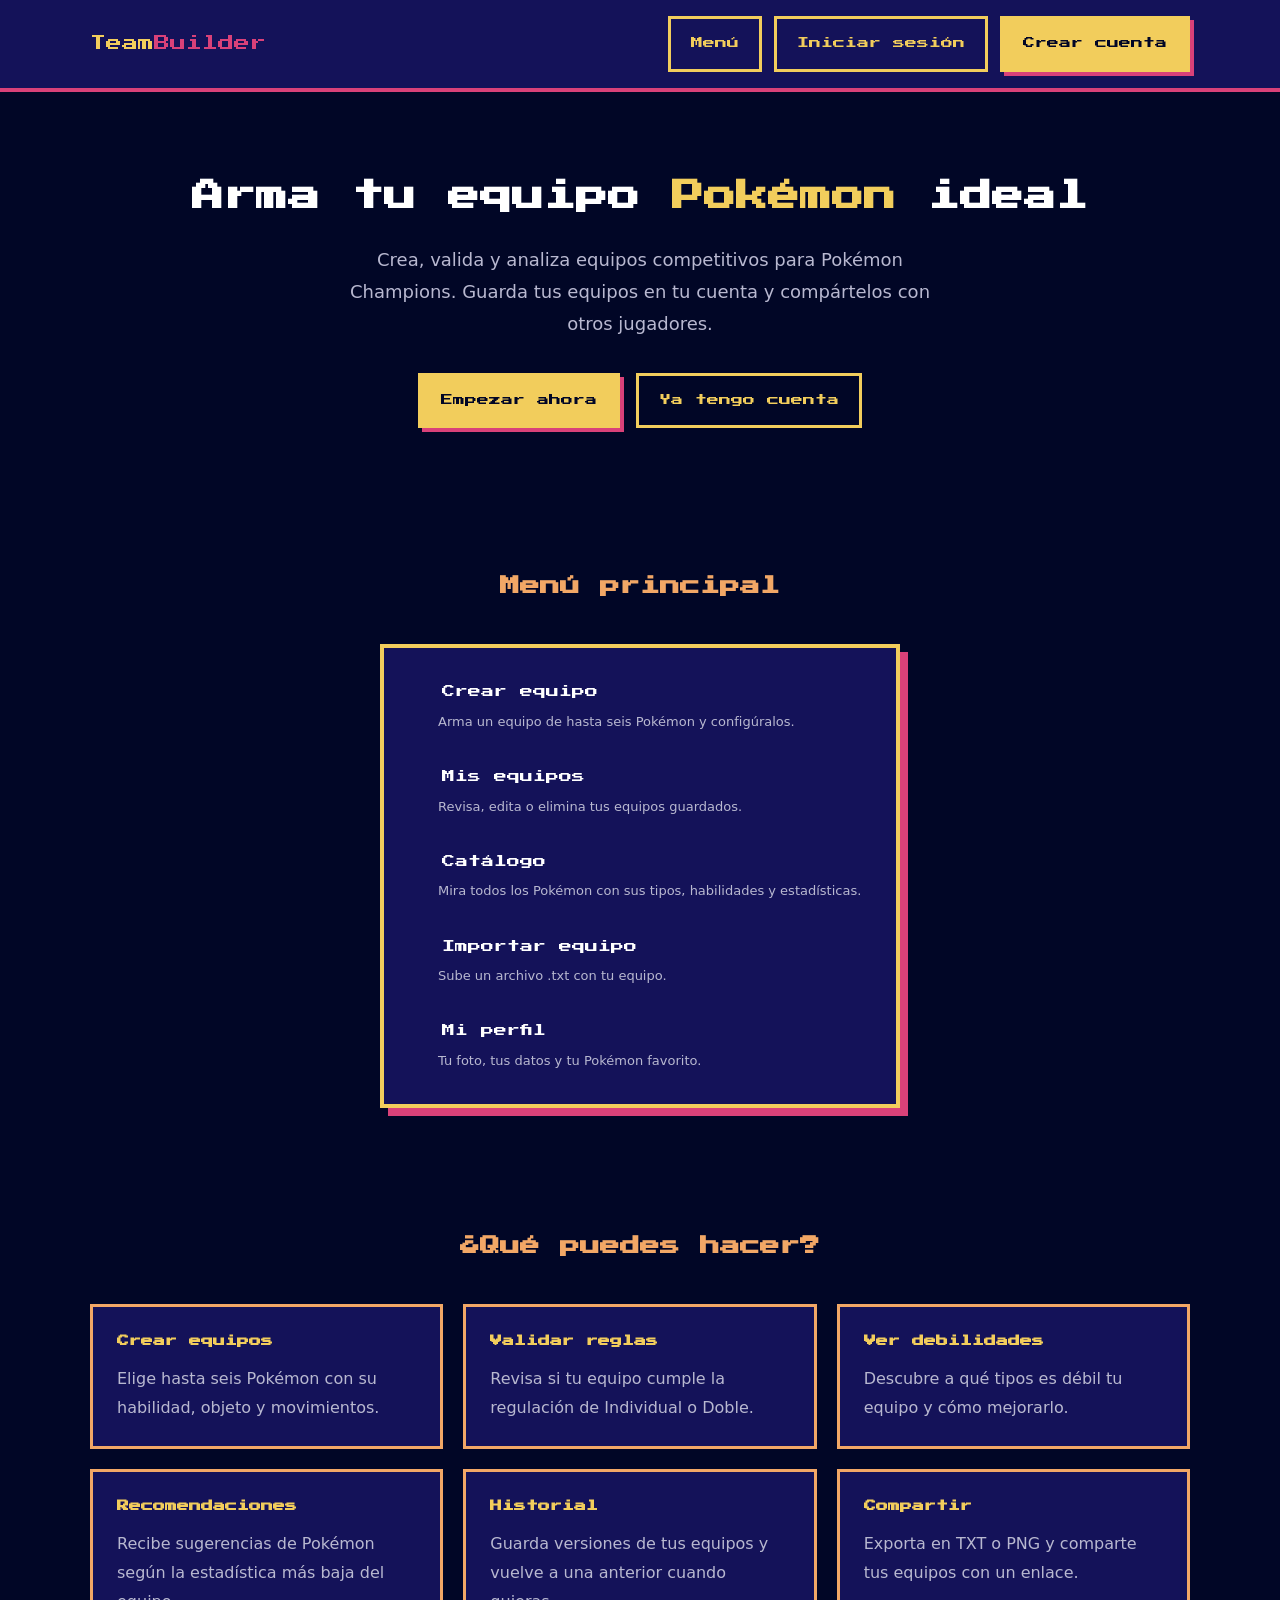
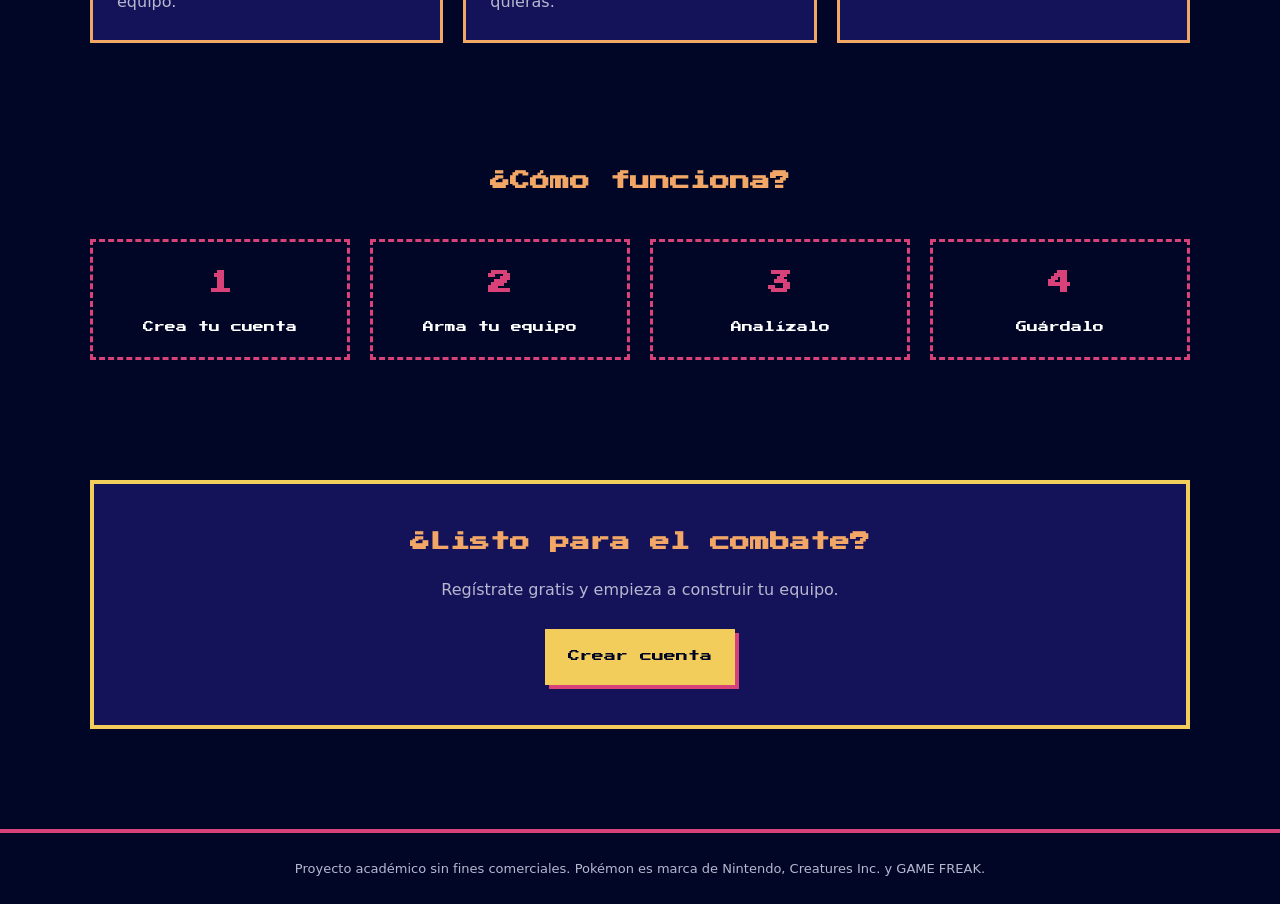
<file: pokemon-team-builder/index.html>
<!DOCTYPE html>
<html lang="es">
<head>
  <meta charset="UTF-8">
  <meta name="viewport" content="width=device-width, initial-scale=1.0">
  <title>Pokémon Team Builder</title>
  <link rel="preconnect" href="https://fonts.googleapis.com">
  <link rel="preconnect" href="https://fonts.gstatic.com" crossorigin>
  <link href="https://fonts.googleapis.com/css2?family=Press+Start+2P&display=swap" rel="stylesheet">
  <link rel="stylesheet" href="css/styles.css">
</head>
<body>

  <!-- Barra de navegación -->
  <header class="navbar">
    <div class="contenedor">
      <a href="index.html" class="logo">Team<span>Builder</span></a>
      <nav>
        <a href="#menu" class="boton boton-secundario">Menú</a>
        <a href="login.html" class="boton boton-secundario">Iniciar sesión</a>
        <a href="register.html" class="boton boton-principal">Crear cuenta</a>
      </nav>
    </div>
  </header>

  <main>
    <!-- Hero -->
    <section class="hero contenedor">
      <h1>Arma tu equipo <span>Pokémon</span> ideal</h1>
      <p>
        Crea, valida y analiza equipos competitivos para Pokémon Champions.
        Guarda tus equipos en tu cuenta y compártelos con otros jugadores.
      </p>
      <div class="botones">
        <a href="register.html" class="boton boton-principal">Empezar ahora</a>
        <a href="login.html" class="boton boton-secundario">Ya tengo cuenta</a>
      </div>
    </section>

    <!-- Menú del Team Builder -->
    <section class="seccion contenedor" id="menu">
      <h2>Menú principal</h2>
      <ul class="menu-opciones">
        <li>
          <a href="equipo.html">Crear equipo
            <small>Arma un equipo de hasta seis Pokémon y configúralos.</small>
          </a>
        </li>
        <li>
          <a href="#menu">Mis equipos
            <small>Revisa, edita o elimina tus equipos guardados.</small>
          </a>
        </li>
        <li>
          <a href="catalogo.html">Catálogo
            <small>Mira todos los Pokémon con sus tipos, habilidades y estadísticas.</small>
          </a>
        </li>
        <li>
          <a href="#menu">Importar equipo
            <small>Sube un archivo .txt con tu equipo.</small>
          </a>
        </li>
        <li>
          <a href="perfil.html">Mi perfil
            <small>Tu foto, tus datos y tu Pokémon favorito.</small>
          </a>
        </li>
      </ul>
    </section>

    <!-- Beneficios -->
    <section class="seccion contenedor">
      <h2>¿Qué puedes hacer?</h2>
      <div class="tarjetas">
        <article class="tarjeta">
          <h3>Crear equipos</h3>
          <p>Elige hasta seis Pokémon con su habilidad, objeto y movimientos.</p>
        </article>
        <article class="tarjeta">
          <h3>Validar reglas</h3>
          <p>Revisa si tu equipo cumple la regulación de Individual o Doble.</p>
        </article>
        <article class="tarjeta">
          <h3>Ver debilidades</h3>
          <p>Descubre a qué tipos es débil tu equipo y cómo mejorarlo.</p>
        </article>
        <article class="tarjeta">
          <h3>Recomendaciones</h3>
          <p>Recibe sugerencias de Pokémon según la estadística más baja del equipo.</p>
        </article>
        <article class="tarjeta">
          <h3>Historial</h3>
          <p>Guarda versiones de tus equipos y vuelve a una anterior cuando quieras.</p>
        </article>
        <article class="tarjeta">
          <h3>Compartir</h3>
          <p>Exporta en TXT o PNG y comparte tus equipos con un enlace.</p>
        </article>
      </div>
    </section>

    <!-- Cómo funciona -->
    <section class="seccion contenedor">
      <h2>¿Cómo funciona?</h2>
      <ol class="pasos">
        <li><strong>1</strong>Crea tu cuenta</li>
        <li><strong>2</strong>Arma tu equipo</li>
        <li><strong>3</strong>Analízalo</li>
        <li><strong>4</strong>Guárdalo</li>
      </ol>
    </section>

    <!-- Llamado final -->
    <section class="seccion contenedor">
      <div class="cta">
        <h2>¿Listo para el combate?</h2>
        <p>Regístrate gratis y empieza a construir tu equipo.</p>
        <a href="register.html" class="boton boton-principal">Crear cuenta</a>
      </div>
    </section>
  </main>

  <footer class="footer">
    <div class="contenedor">
      <p>Proyecto académico sin fines comerciales. Pokémon es marca de Nintendo, Creatures Inc. y GAME FREAK.</p>
    </div>
  </footer>

</body>
</html>
</file>
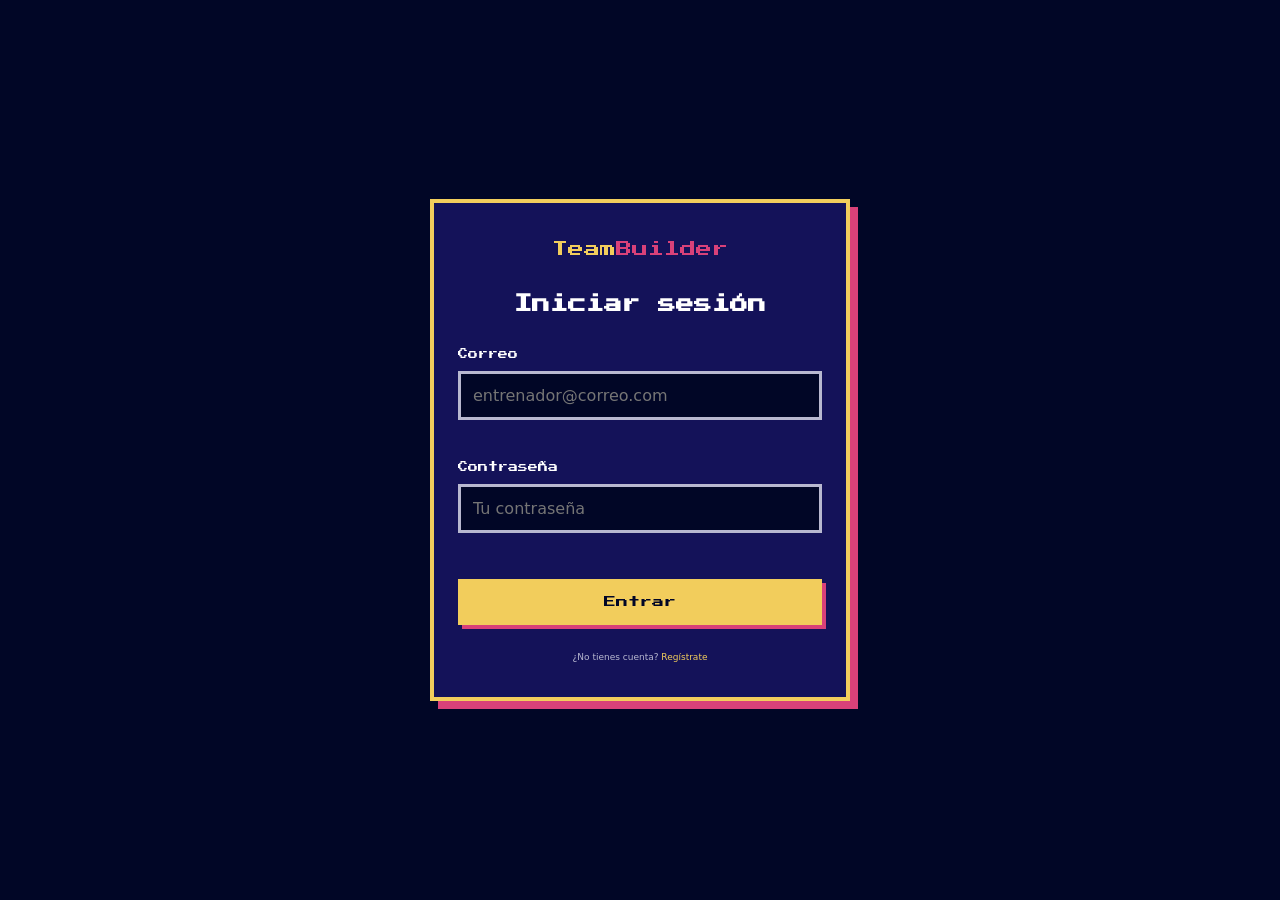
<file: pokemon-team-builder/login.html>
<!DOCTYPE html>
<html lang="es">
<head>
  <meta charset="UTF-8">
  <meta name="viewport" content="width=device-width, initial-scale=1.0">
  <title>Iniciar sesión - Pokémon Team Builder</title>
  <link rel="preconnect" href="https://fonts.googleapis.com">
  <link rel="preconnect" href="https://fonts.gstatic.com" crossorigin>
  <link href="https://fonts.googleapis.com/css2?family=Press+Start+2P&display=swap" rel="stylesheet">
  <link rel="stylesheet" href="css/styles.css">
</head>
<body>

  <main class="pagina-form">
    <div class="caja-form">
      <a href="index.html" class="logo">Team<span>Builder</span></a>
      <h1>Iniciar sesión</h1>

      <form id="form-login" novalidate>
        <div class="campo">
          <label for="correo">Correo</label>
          <input type="email" id="correo" placeholder="entrenador@correo.com">
          <span class="error" id="error-correo"></span>
        </div>

        <div class="campo">
          <label for="clave">Contraseña</label>
          <input type="password" id="clave" placeholder="Tu contraseña">
          <span class="error" id="error-clave"></span>
        </div>

        <button type="submit" class="boton boton-principal">Entrar</button>
        <p class="mensaje" id="mensaje"></p>
      </form>

      <p class="enlace-form">¿No tienes cuenta? <a href="register.html">Regístrate</a></p>
    </div>
  </main>

  <script src="js/validacion.js"></script>
</body>
</html>
</file>
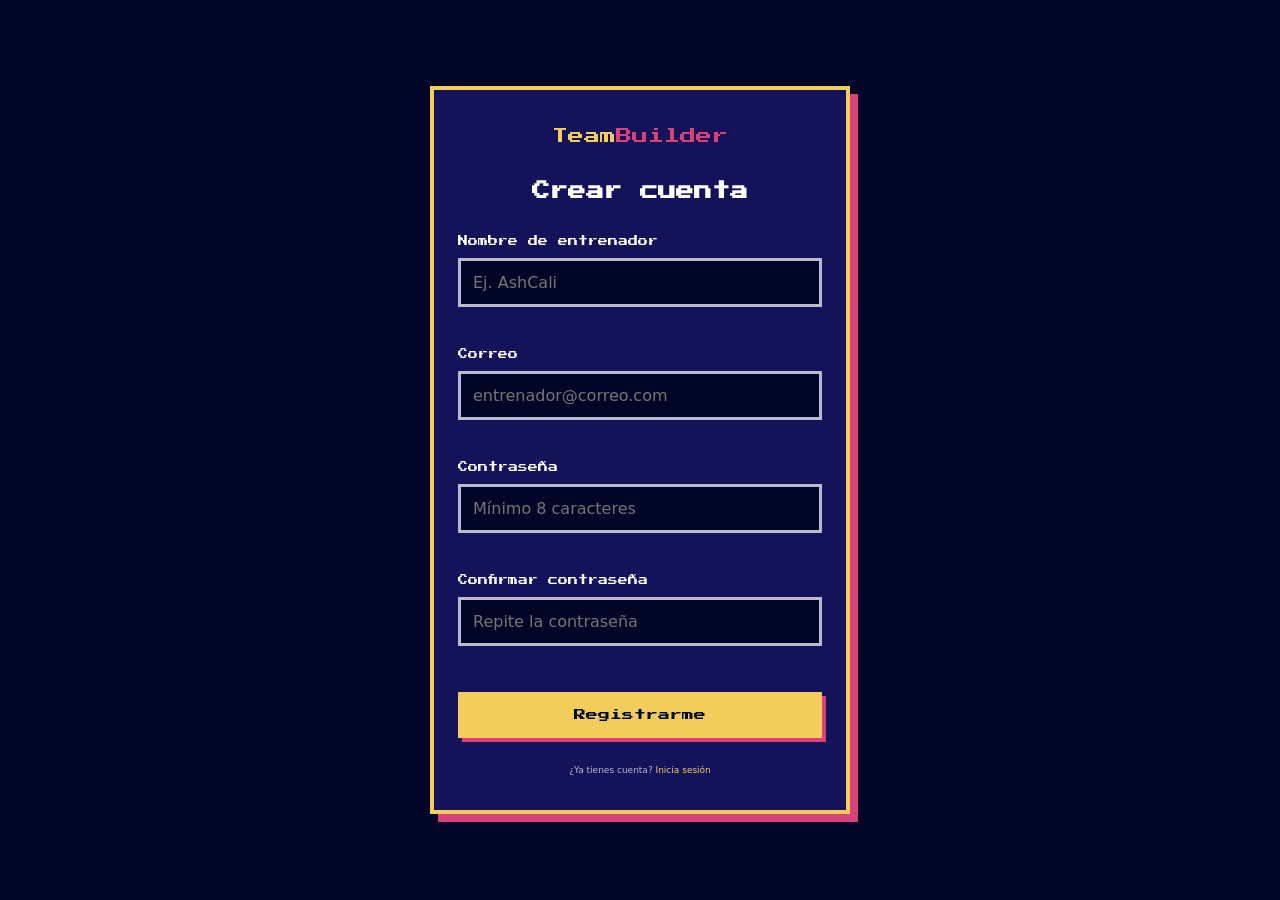
<file: pokemon-team-builder/register.html>
<!DOCTYPE html>
<html lang="es">
<head>
  <meta charset="UTF-8">
  <meta name="viewport" content="width=device-width, initial-scale=1.0">
  <title>Crear cuenta - Pokémon Team Builder</title>
  <link rel="preconnect" href="https://fonts.googleapis.com">
  <link rel="preconnect" href="https://fonts.gstatic.com" crossorigin>
  <link href="https://fonts.googleapis.com/css2?family=Press+Start+2P&display=swap" rel="stylesheet">
  <link rel="stylesheet" href="css/styles.css">
</head>
<body>

  <main class="pagina-form">
    <div class="caja-form">
      <a href="index.html" class="logo">Team<span>Builder</span></a>
      <h1>Crear cuenta</h1>

      <form id="form-registro" novalidate>
        <div class="campo">
          <label for="nombre">Nombre de entrenador</label>
          <input type="text" id="nombre" placeholder="Ej. AshCali">
          <span class="error" id="error-nombre"></span>
        </div>

        <div class="campo">
          <label for="correo">Correo</label>
          <input type="email" id="correo" placeholder="entrenador@correo.com">
          <span class="error" id="error-correo"></span>
        </div>

        <div class="campo">
          <label for="clave">Contraseña</label>
          <input type="password" id="clave" placeholder="Mínimo 8 caracteres">
          <span class="error" id="error-clave"></span>
        </div>

        <div class="campo">
          <label for="confirmar">Confirmar contraseña</label>
          <input type="password" id="confirmar" placeholder="Repite la contraseña">
          <span class="error" id="error-confirmar"></span>
        </div>

        <button type="submit" class="boton boton-principal">Registrarme</button>
        <p class="mensaje" id="mensaje"></p>
      </form>

      <p class="enlace-form">¿Ya tienes cuenta? <a href="login.html">Inicia sesión</a></p>
    </div>
  </main>

  <script src="js/validacion.js"></script>
</body>
</html>
</file>
<file: pokemon-team-builder/css/styles.css>
/* ===== Pokémon Team Builder - Estilos ===== */

/* Colores de la paleta */
:root {
  --amarillo: #F2CD5C;
  --naranja: #F2A766;
  --rosa: #D94179;
  --azul: #141259;
  --noche: #010626;
  --texto: #FFFFFF;
  --gris: #B8B8D0;
  --verde: #7BE0A5;
}

/* Fuente */
.press-start-2p-regular {
  font-family: "Press Start 2P", system-ui;
  font-weight: 400;
  font-style: normal;
}

* {
  margin: 0;
  padding: 0;
  box-sizing: border-box;
}

body {
  font-family: "Press Start 2P", system-ui;
  background-color: var(--noche);
  color: var(--texto);
  line-height: 1.8;
}

/* Los párrafos largos usan una fuente normal para que se lean bien */
p {
  font-family: system-ui, sans-serif;
  color: var(--gris);
}

a {
  color: var(--amarillo);
  text-decoration: none;
}

:focus-visible {
  outline: 3px solid var(--amarillo);
  outline-offset: 2px;
}

.contenedor {
  width: 90%;
  max-width: 1100px;
  margin: 0 auto;
}

/* ===== Botones ===== */
.boton {
  display: inline-block;
  padding: 14px 20px;
  font-family: "Press Start 2P", system-ui;
  font-size: 12px;
  border: 3px solid var(--amarillo);
  cursor: pointer;
  text-align: center;
}

.boton-principal {
  background-color: var(--amarillo);
  color: var(--noche);
  box-shadow: 4px 4px 0 var(--rosa);
}

.boton-principal:hover {
  background-color: var(--naranja);
  border-color: var(--naranja);
}

.boton-secundario {
  background-color: transparent;
  color: var(--amarillo);
}

.boton-secundario:hover {
  background-color: var(--azul);
}

/* ===== Barra de navegación ===== */
.navbar {
  background-color: var(--azul);
  border-bottom: 4px solid var(--rosa);
  padding: 16px 0;
}

.navbar .contenedor {
  display: flex;
  justify-content: space-between;
  align-items: center;
  flex-wrap: wrap;
  gap: 16px;
}

.logo {
  font-size: 16px;
  color: var(--amarillo);
}

.logo span {
  color: var(--rosa);
}

.navbar nav {
  display: flex;
  gap: 12px;
  flex-wrap: wrap;
}

/* ===== Hero ===== */
.hero {
  padding: 80px 0;
  text-align: center;
}

.hero h1 {
  font-size: 32px;
  line-height: 1.5;
  margin-bottom: 24px;
}

.hero h1 span {
  color: var(--amarillo);
}

.hero p {
  font-size: 18px;
  max-width: 600px;
  margin: 0 auto 32px;
}

.hero .botones {
  display: flex;
  justify-content: center;
  gap: 16px;
  flex-wrap: wrap;
}

/* ===== Secciones ===== */
.seccion {
  padding: 60px 0;
}

.seccion h2 {
  font-size: 20px;
  text-align: center;
  color: var(--naranja);
  margin-bottom: 40px;
}

/* Tarjetas de beneficios */
.tarjetas {
  display: grid;
  grid-template-columns: repeat(3, 1fr);
  gap: 20px;
}

.tarjeta {
  background-color: var(--azul);
  border: 3px solid var(--naranja);
  padding: 24px;
}

.tarjeta h3 {
  font-size: 12px;
  color: var(--amarillo);
  margin-bottom: 12px;
}

/* Pasos */
.pasos {
  display: grid;
  grid-template-columns: repeat(4, 1fr);
  gap: 20px;
  list-style: none;
}

.pasos li {
  border: 3px dashed var(--rosa);
  padding: 20px;
  text-align: center;
  font-size: 11px;
}

.pasos li strong {
  display: block;
  font-size: 24px;
  color: var(--rosa);
  margin-bottom: 12px;
}

/* Llamado final */
.cta {
  background-color: var(--azul);
  border: 4px solid var(--amarillo);
  padding: 40px 20px;
  text-align: center;
}

.cta h2 {
  margin-bottom: 16px;
}

.cta p {
  margin-bottom: 24px;
}

/* ===== Footer ===== */
.footer {
  border-top: 4px solid var(--rosa);
  padding: 24px 0;
  text-align: center;
  margin-top: 40px;
}

.footer p {
  font-size: 13px;
}

/* ===== Login y Registro ===== */
.pagina-form {
  min-height: 100vh;
  display: flex;
  justify-content: center;
  align-items: center;
  padding: 40px 16px;
}

.caja-form {
  width: 100%;
  max-width: 420px;
  background-color: var(--azul);
  border: 4px solid var(--amarillo);
  box-shadow: 8px 8px 0 var(--rosa);
  padding: 32px 24px;
}

.caja-form .logo {
  display: block;
  text-align: center;
  margin-bottom: 24px;
}

.caja-form h1 {
  font-size: 18px;
  text-align: center;
  margin-bottom: 24px;
}

.campo {
  margin-bottom: 18px;
}

.campo label {
  display: block;
  font-size: 10px;
  margin-bottom: 8px;
}

.campo input,
.campo select {
  width: 100%;
  padding: 12px;
  font-size: 16px;
  font-family: system-ui, sans-serif;
  background-color: var(--noche);
  color: var(--texto);
  border: 3px solid var(--gris);
}

.campo input:focus,
.campo select:focus {
  outline: none;
  border-color: var(--naranja);
}

.campo input.invalido {
  border-color: var(--rosa);
}

.error {
  display: block;
  min-height: 14px;
  margin-top: 6px;
  font-size: 8px;
  color: var(--rosa);
}

.caja-form .boton {
  width: 100%;
  margin-top: 8px;
}

.mensaje {
  font-size: 9px;
  text-align: center;
  margin-top: 16px;
  color: var(--naranja);
}

.enlace-form {
  text-align: center;
  font-size: 9px;
  margin-top: 24px;
}

/* ===== Menú (en el index) ===== */
.menu-opciones {
  max-width: 520px;
  margin: 0 auto;
  background-color: var(--azul);
  border: 4px solid var(--amarillo);
  box-shadow: 8px 8px 0 var(--rosa);
  padding: 16px;
  list-style: none;
}

.menu-opciones a {
  display: block;
  padding: 16px;
  font-size: 13px;
  color: var(--texto);
}

/* Flecha estilo videojuego al pasar el mouse */
.menu-opciones a::before {
  content: "▶ ";
  color: transparent;
}

.menu-opciones a:hover,
.menu-opciones a:focus {
  background-color: var(--noche);
  color: var(--amarillo);
}

.menu-opciones a:hover::before,
.menu-opciones a:focus::before {
  color: var(--rosa);
}

.menu-opciones small {
  display: block;
  font-family: system-ui, sans-serif;
  font-size: 13px;
  color: var(--gris);
  margin-top: 6px;
  padding-left: 22px;
}

/* ===== Editor de equipos ===== */
.editor {
  padding: 40px 0;
}

.editor h1 {
  font-size: 20px;
  margin-bottom: 24px;
}

.panel {
  background-color: var(--azul);
  border: 3px solid var(--naranja);
  padding: 20px;
  margin-bottom: 20px;
}

.panel h2 {
  font-size: 12px;
  color: var(--amarillo);
  margin: 8px 0 16px;
}

.panel h2 span {
  color: var(--rosa);
}

.fila-datos {
  display: grid;
  grid-template-columns: 1fr 1fr;
  gap: 20px;
}

.editor-grid {
  display: grid;
  grid-template-columns: 1.2fr 1fr;
  gap: 20px;
  align-items: start;
}

/* Arquetipo del equipo */
.arquetipo-info {
  border: 3px dashed var(--rosa);
  padding: 16px;
}

.arquetipo-info p {
  font-size: 14px;
  margin-bottom: 12px;
}

.arquetipo-info h3 {
  font-size: 9px;
  color: var(--naranja);
  margin-bottom: 10px;
}

.claves {
  list-style: none;
  display: flex;
  flex-wrap: wrap;
  gap: 8px;
}

.claves li {
  font-size: 8px;
  padding: 6px 8px;
  border: 2px solid var(--gris);
  color: var(--gris);
}

.claves li.tiene {
  border-color: var(--verde);
  color: var(--verde);
}

.claves li::before {
  content: "✗ ";
}

.claves li.tiene::before {
  content: "✓ ";
}

/* Ranuras del equipo */
.ranuras {
  list-style: none;
  display: grid;
  grid-template-columns: 1fr 1fr;
  gap: 10px;
  margin-bottom: 24px;
}

.ranura {
  display: flex;
  align-items: center;
  gap: 10px;
  min-height: 64px;
  padding: 10px;
  border: 3px dashed var(--gris);
  font-size: 10px;
  color: var(--gris);
}

.ranura.llena {
  border: 3px solid var(--amarillo);
  background-color: var(--noche);
  color: var(--texto);
  cursor: pointer;
}

.ranura.activa {
  border-color: var(--rosa);
  box-shadow: 4px 4px 0 var(--rosa);
}

.ranura div {
  flex: 1;
}

.ranura .objeto {
  display: block;
  margin-top: 6px;
  font-size: 7px;
  color: var(--naranja);
}

.numero {
  color: var(--rosa);
}

.quitar {
  background: none;
  border: 2px solid var(--rosa);
  color: var(--rosa);
  font-family: "Press Start 2P", system-ui;
  font-size: 8px;
  padding: 6px;
  cursor: pointer;
}

.quitar:hover {
  background-color: var(--rosa);
  color: var(--noche);
}

.ranura strong,
.catalogo strong {
  display: block;
}

/* ===== Etiquetas de tipo (colores oficiales) ===== */
.tipo {
  display: inline-block;
  margin: 6px 4px 0 0;
  padding: 3px 6px;
  font-size: 7px;
  color: var(--noche);   /* texto oscuro por defecto */
  background-color: var(--gris);
}

/* Tipos oscuros llevan texto blanco para que se lea */
.tipo-normal    { background-color: #A8A77A; }
.tipo-fuego     { background-color: #EE8130; }
.tipo-agua      { background-color: #6390F0; }
.tipo-electrico { background-color: #F7D02C; }
.tipo-planta    { background-color: #7AC74C; }
.tipo-hielo     { background-color: #96D9D6; }
.tipo-lucha     { background-color: #C22E28; color: #FFFFFF; }
.tipo-veneno    { background-color: #A33EA1; color: #FFFFFF; }
.tipo-tierra    { background-color: #E2BF65; }
.tipo-volador   { background-color: #A98FF3; }
.tipo-psiquico  { background-color: #F95587; }
.tipo-bicho     { background-color: #A6B91A; }
.tipo-roca      { background-color: #B6A136; }
.tipo-fantasma  { background-color: #735797; color: #FFFFFF; }
.tipo-dragon    { background-color: #6F35FC; color: #FFFFFF; }
.tipo-siniestro { background-color: #705746; color: #FFFFFF; }
.tipo-acero     { background-color: #B7B7CE; }
.tipo-hada      { background-color: #D685AD; }

/* Catálogo lateral del Team Builder */
.catalogo {
  list-style: none;
  max-height: 520px;
  overflow-y: auto;
}

.catalogo li {
  display: flex;
  justify-content: space-between;
  align-items: center;
  gap: 10px;
  padding: 12px 0;
  border-bottom: 2px solid var(--noche);
  font-size: 10px;
}

.catalogo li div {
  flex: 1;
}

.catalogo .vacio {
  color: var(--gris);
}

.boton-mini {
  background-color: var(--amarillo);
  border: none;
  color: var(--noche);
  font-family: "Press Start 2P", system-ui;
  font-size: 8px;
  padding: 8px;
  cursor: pointer;
  white-space: nowrap;
}

.boton-mini:hover {
  background-color: var(--naranja);
}

.boton-mini:disabled {
  background-color: var(--gris);
  cursor: default;
}

/* Barras de estadísticas */
.stat {
  display: grid;
  grid-template-columns: 90px 1fr 36px;
  align-items: center;
  gap: 10px;
  font-size: 8px;
  margin-bottom: 10px;
}

.stat b {
  text-align: right;
}

.barra {
  height: 10px;
  background-color: var(--noche);
}

.barra i {
  display: block;
  height: 100%;
  background-color: var(--amarillo);
}

.stat.baja {
  color: var(--rosa);
}

.stat.baja .barra i {
  background-color: var(--rosa);
}

.stat-total {
  color: var(--rosa);
}

.aviso {
  font-size: 14px;
  margin: 16px 0 20px;
  color: var(--naranja);
}

.panel .boton {
  width: 100%;
}

.ayuda {
  font-size: 14px;
  margin-bottom: 16px;
}

/* Movimientos */
.movimientos {
  display: grid;
  grid-template-columns: 1fr 1fr;
  gap: 10px;
}

.movimientos select {
  width: 100%;
  padding: 10px;
  font-size: 15px;
  font-family: system-ui, sans-serif;
  background-color: var(--noche);
  color: var(--texto);
  border: 3px solid var(--amarillo);
}

/* Tabla de estadísticas */
.tabla-scroll {
  overflow-x: auto;
}

.tabla-stats {
  width: 100%;
  border-collapse: collapse;
  font-size: 9px;
}

.tabla-stats th,
.tabla-stats td {
  padding: 8px 6px;
  text-align: left;
  border-bottom: 2px solid var(--noche);
}

.tabla-stats th {
  color: var(--naranja);
}

.tabla-stats input {
  width: 80px;
  padding: 6px;
  font-size: 15px;
  font-family: system-ui, sans-serif;
  background-color: var(--noche);
  color: var(--texto);
  border: 2px solid var(--gris);
}

.tabla-stats .total {
  color: var(--amarillo);
}

/* Colores de la naturaleza */
.tabla-stats .sube {
  color: var(--amarillo);
}

.tabla-stats .sube::after {
  content: " +";
}

.tabla-stats .baja {
  color: var(--rosa);
}

.tabla-stats .baja::after {
  content: " -";
}

.ev-restantes {
  font-size: 13px;
  margin-top: 12px;
}

/* Mensajes al guardar */
.mensaje-lista {
  list-style: none;
  margin-top: 16px;
  font-size: 9px;
}

.mensaje-lista li {
  margin-bottom: 8px;
}

.mensaje-lista .mal {
  color: var(--rosa);
}

.mensaje-lista .bien {
  color: var(--amarillo);
}

/* ===== Sprites de Pokémon ===== */
.sprite {
  width: 48px;
  height: 48px;
  flex: none;
  image-rendering: pixelated;
  background-color: var(--noche);
  border: 2px solid var(--naranja);
  object-fit: contain;
}

.editor-titulo {
  display: flex;
  align-items: center;
  gap: 12px;
  margin-bottom: 16px;
}

.editor-titulo .sprite {
  width: 64px;
  height: 64px;
}

.editor-titulo h2 {
  margin: 0;
}

/* ===== Perfil ===== */
.perfil {
  display: flex;
  gap: 24px;
  align-items: center;
}

.perfil-foto {
  display: flex;
  flex-direction: column;
  align-items: center;
  gap: 10px;
}

.perfil-foto img {
  width: 120px;
  height: 120px;
  object-fit: cover;
  image-rendering: pixelated;
  background-color: var(--noche);
  border: 4px solid var(--amarillo);
  box-shadow: 4px 4px 0 var(--rosa);
}

.perfil-datos {
  flex: 1;
}

.perfil-datos h2 {
  font-size: 16px;
  margin: 0 0 8px;
}

.perfil-resumen {
  list-style: none;
  display: flex;
  gap: 12px;
  flex-wrap: wrap;
  margin-top: 16px;
}

.perfil-resumen li {
  border: 3px solid var(--rosa);
  padding: 10px 14px;
  font-size: 8px;
  text-align: center;
}

.perfil-resumen strong {
  display: block;
  font-size: 14px;
  color: var(--amarillo);
  margin-bottom: 6px;
}

/* ===== Pokémon favorito ===== */
.favorito {
  display: flex;
  gap: 24px;
  align-items: center;
}

.favorito-img {
  width: 160px;
  height: 160px;
  flex: none;
  image-rendering: pixelated;
  object-fit: contain;
  background-color: var(--noche);
  border: 4px solid var(--rosa);
  box-shadow: 6px 6px 0 var(--amarillo);
}

.favorito-info {
  flex: 1;
}

.favorito-nombre {
  font-family: "Press Start 2P", system-ui;
  font-size: 18px;
  color: var(--amarillo);
}

.favorito-habilidades {
  font-size: 14px;
  margin: 10px 0 16px;
}

.cambiar-favorito {
  max-width: 320px;
  margin-top: 24px;
}

/* ===== Tabla del catálogo ===== */
.filtros {
  display: grid;
  grid-template-columns: 2fr 1fr 1fr;
  gap: 16px;
}

.tabla-catalogo {
  width: 100%;
  min-width: 820px;
  border-collapse: collapse;
  font-size: 9px;
}

.tabla-catalogo th {
  color: var(--naranja);
  text-align: center;
  padding: 10px 6px;
  border-bottom: 3px solid var(--naranja);
}

.tabla-catalogo td {
  text-align: center;
  padding: 8px 6px;
  border-bottom: 2px solid var(--noche);
}

.tabla-catalogo tbody tr:hover {
  background-color: var(--noche);
}

.tabla-catalogo .nombre {
  text-align: left;
  font-size: 10px;
  color: var(--amarillo);
}

.tabla-catalogo .habilidad {
  font-family: system-ui, sans-serif;
  font-size: 13px;
  color: var(--gris);
}

.tabla-catalogo .total {
  color: var(--rosa);
}

.tabla-catalogo .vacio {
  padding: 24px;
  color: var(--gris);
}

/* ===== Responsive ===== */
@media (max-width: 900px) {
  .tarjetas {
    grid-template-columns: repeat(2, 1fr);
  }
  .pasos {
    grid-template-columns: repeat(2, 1fr);
  }
  .editor-grid {
    grid-template-columns: 1fr;
  }
}

@media (max-width: 600px) {
  .navbar .contenedor {
    flex-direction: column;
  }
  .hero h1 {
    font-size: 20px;
  }
  .hero p {
    font-size: 16px;
  }
  .tarjetas,
  .pasos {
    grid-template-columns: 1fr;
  }
  .seccion h2 {
    font-size: 16px;
  }
  .boton {
    font-size: 10px;
  }
  .menu-opciones a {
    font-size: 11px;
  }
  .fila-datos,
  .ranuras,
  .movimientos,
  .filtros {
    grid-template-columns: 1fr;
  }
  .perfil,
  .favorito {
    flex-direction: column;
    text-align: center;
  }
  .favorito-info {
    width: 100%;
  }
  .stat {
    text-align: left;
  }
  .cambiar-favorito {
    max-width: none;
  }
  .perfil-resumen {
    justify-content: center;
  }
}
</file>
